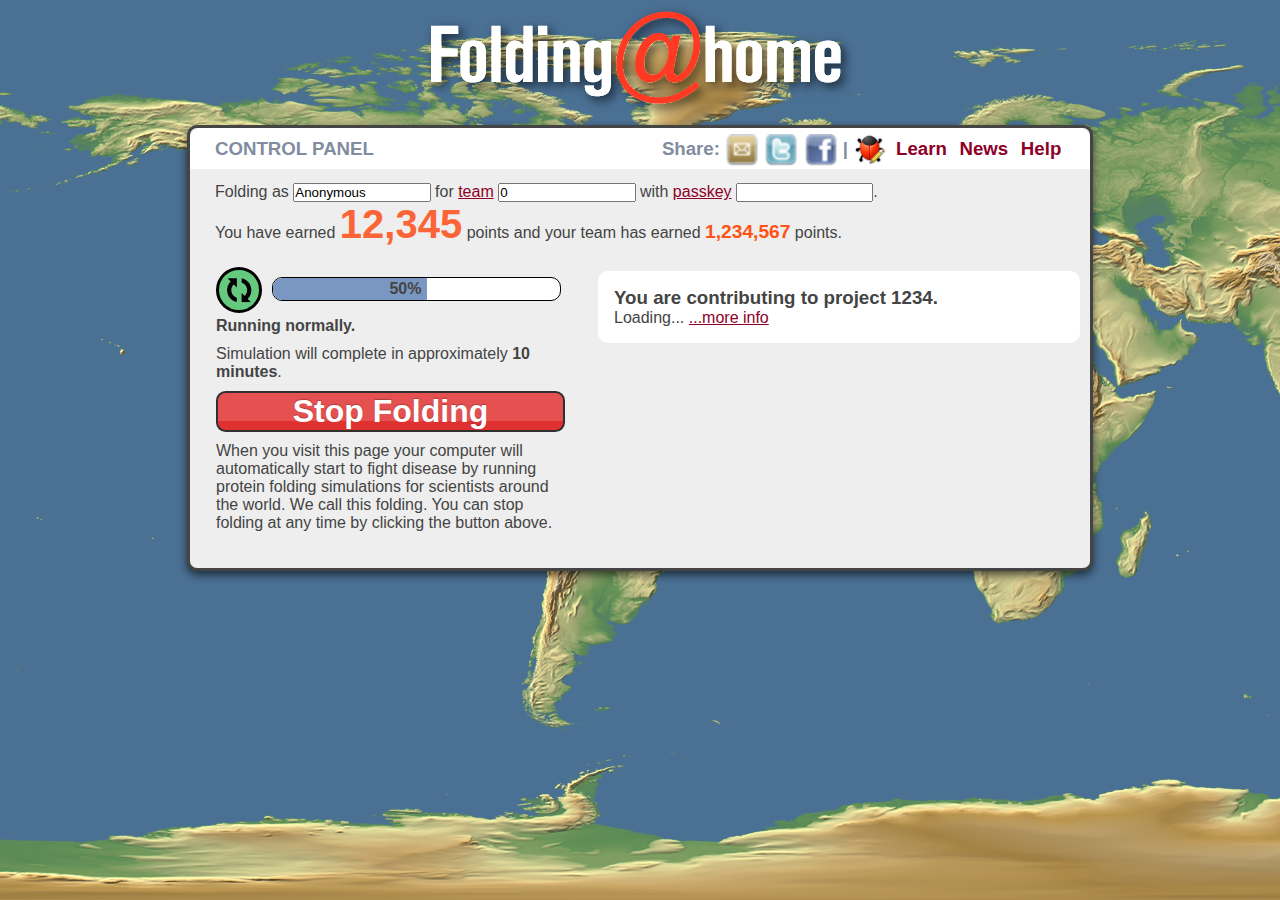
<file: frontend/index.html>
<!DOCTYPE html>
<html>
  <head>
    <meta charset="utf-8"/>
    <title>Folding@home Chrome Client</title>
    <link rel="shortcut icon" type="image/x-icon" href="favicon.ico"/>
    <link rel="stylesheet" href="style.css"/>
    <script src="js/jquery-1.10.2.min.js"></script>
    <script src="js/jquery.cookie.js"></script>
    <script src="https://apis.google.com/js/plusone.js"></script>
    <script src="js/intercom.min.js"></script>
    <script src="js/main.js"></script>
  </head>

  <body>
    <div id="header"></div>

    <div id="panel">
      <div id="panel-header">
        <span>CONTROL PANEL</span>
        <ul id="menu">
          <li>Share:</li>
          <li><a href="#" class="email">
              <img src="images/email.png"/>
          </a></li>
          <li><a href="#" class="twitter">
              <img src="images/twitter.png"/>
          </a></li>
          <li><a href="#" class="facebook">
              <img src="images/facebook.png"/>
          </a></li>
          <li><g:plusone href="http://folding.stanford.edu/" size="medium">
          </g:plusone></li>

          <li>|</li>
	      <li><a href="#" class="report-bug">
              <img src="images/report-bug.png"/>
          </a></li>

          <li><a class="news button" href="#">Learn</a></li>
          <li><a class="news button" href="#">News</a></li>
          <li><a class="help button" href="#">Help</a></li>
        </ul>
      </div>

      <div id="identity">
        <p>
          Folding as <input class="user" value="Anonymous"/> for
          <a href="#">team</a> <input class="team" value="0"/> with
          <a href="#">passkey</a> <input class="passkey" value=""/>.
          <br/>
          You have earned <span class="points">12,345</span> points and
          your team has earned <span class="team-points">1,234,567</span>
          points.
        </p>
      </div>

      <div id="control">
        <div id="status">
          <div id="status-image" class="running"></div>
          <div id="progress"><div>50%</div></div>
          <div id="status-text">Running normally.</div>
        </div>

        <p>
          Simulation will complete in approximately
          <span id="eta">10 minutes</span>.
        </p>

        <div class="folding-start">
          <div class="button">Start Folding</div>
          <p>
            Folding is currently paused.  When you are ready click the button
            above to start folding.
          </p>
        </div>
        <div class="folding-stop">
          <div class="button">Stop Folding</div>
          <p>
            When you visit this page your computer will automatically start
            to fight disease by running protein folding simulations for
            scientists around the world.  We call this folding.  You can stop
            folding at any time by clicking the button above.
          </p>
        </div>
      </div>

      <div id="project">
        <h3>You are contributing to project
          <span class="project">1234</span>.</h3>
        Loading...
        <a class="more" href="#">...more info</a>
      </div>

      <div class="clearfix"></div>
    </div>
  </body>

  <div id="dialogs">
    <div id="help-dialog"></div>
    <div id="learn-dialog"></div>
    <div id="team-dialog"></div>
    <div id="user-dialog"></div>
    <div id="points-dialog"></div>
    <div id="project-dialog"></div>

    <div id="requriements-dialog">
      This Folding@home client requires:
      <ul>
        <li>HTML5 Local Storage</li>
        <li>Native Client (NaCl)</li>
      </ul>

      Generally this means you need to install
      <a href="http://google.com/chrome/">Google Chrome</a>.
    </div>
  </div>
</html>
</file>
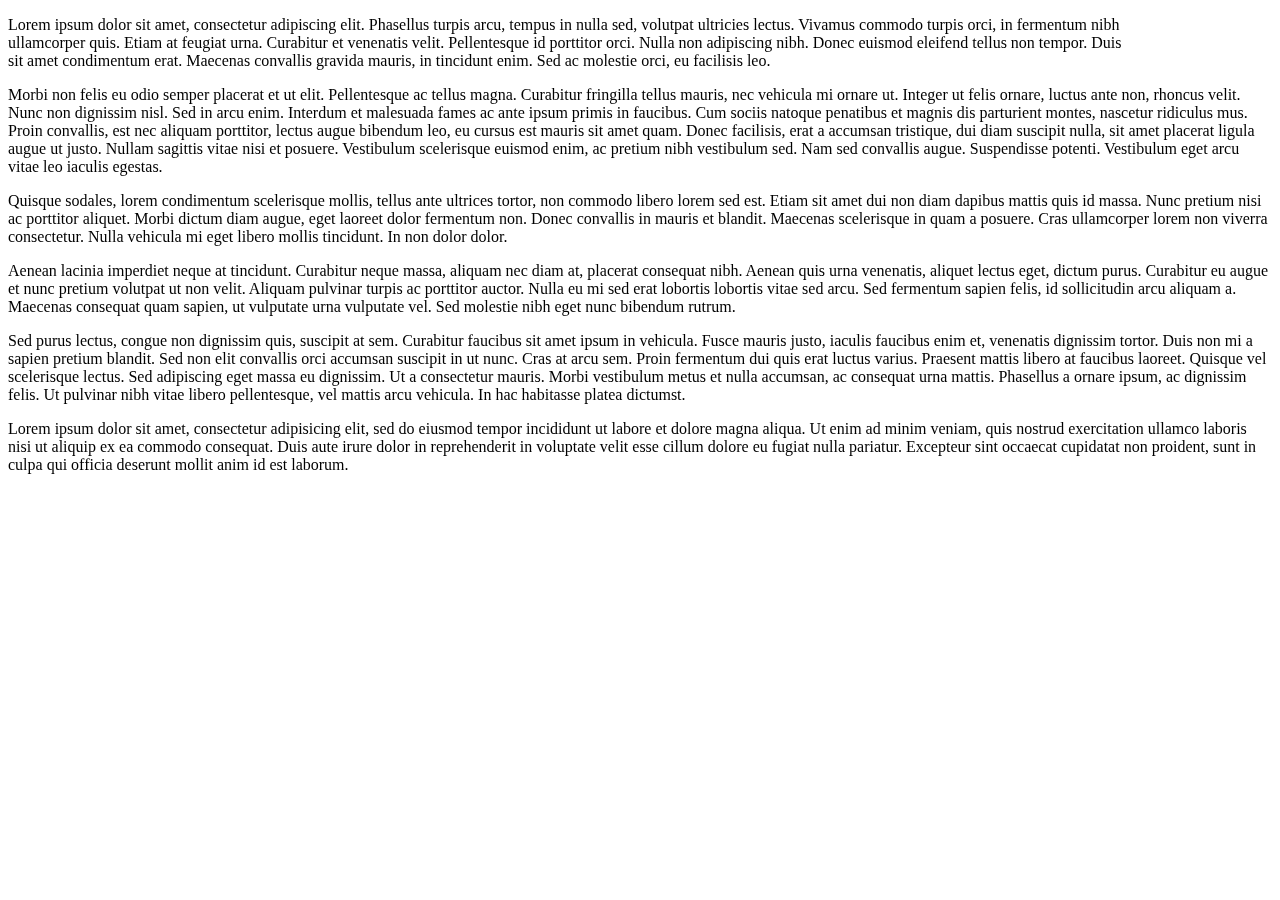
<file: example.html>
<!DOCTYPE html>
<html>
  <head>
  </head>
  <body>
    <iframe src="//nacl.foldingathome.org/micro.html?team=1&power=full"
            scrolling="no" frameBorder="0" width="132" height="68"
            style="float:right"></iframe>

    <p>
      Lorem ipsum dolor sit amet, consectetur adipiscing
      elit. Phasellus turpis arcu, tempus in nulla sed, volutpat
      ultricies lectus. Vivamus commodo turpis orci, in fermentum nibh
      ullamcorper quis. Etiam at feugiat urna. Curabitur et venenatis
      velit. Pellentesque id porttitor orci. Nulla non adipiscing
      nibh. Donec euismod eleifend tellus non tempor. Duis sit amet
      condimentum erat. Maecenas convallis gravida mauris, in
      tincidunt enim. Sed ac molestie orci, eu facilisis leo.
    </p>
    <p>
      Morbi non felis eu odio semper placerat et ut elit. Pellentesque
      ac tellus magna. Curabitur fringilla tellus mauris, nec vehicula
      mi ornare ut. Integer ut felis ornare, luctus ante non, rhoncus
      velit. Nunc non dignissim nisl. Sed in arcu enim. Interdum et
      malesuada fames ac ante ipsum primis in faucibus. Cum sociis
      natoque penatibus et magnis dis parturient montes, nascetur
      ridiculus mus. Proin convallis, est nec aliquam porttitor,
      lectus augue bibendum leo, eu cursus est mauris sit amet
      quam. Donec facilisis, erat a accumsan tristique, dui diam
      suscipit nulla, sit amet placerat ligula augue ut justo. Nullam
      sagittis vitae nisi et posuere. Vestibulum scelerisque euismod
      enim, ac pretium nibh vestibulum sed. Nam sed convallis
      augue. Suspendisse potenti. Vestibulum eget arcu vitae leo
      iaculis egestas.
    </p>
    <p>
      Quisque sodales, lorem condimentum scelerisque mollis, tellus
      ante ultrices tortor, non commodo libero lorem sed est. Etiam
      sit amet dui non diam dapibus mattis quis id massa. Nunc pretium
      nisi ac porttitor aliquet. Morbi dictum diam augue, eget laoreet
      dolor fermentum non. Donec convallis in mauris et
      blandit. Maecenas scelerisque in quam a posuere. Cras
      ullamcorper lorem non viverra consectetur. Nulla vehicula mi
      eget libero mollis tincidunt. In non dolor dolor.
    </p>
    <p>
      Aenean lacinia imperdiet neque at tincidunt. Curabitur neque
      massa, aliquam nec diam at, placerat consequat nibh. Aenean quis
      urna venenatis, aliquet lectus eget, dictum purus. Curabitur eu
      augue et nunc pretium volutpat ut non velit. Aliquam pulvinar
      turpis ac porttitor auctor. Nulla eu mi sed erat lobortis
      lobortis vitae sed arcu. Sed fermentum sapien felis, id
      sollicitudin arcu aliquam a. Maecenas consequat quam sapien, ut
      vulputate urna vulputate vel. Sed molestie nibh eget nunc
      bibendum rutrum.
    </p>
    <p>
      Sed purus lectus, congue non dignissim quis, suscipit at
      sem. Curabitur faucibus sit amet ipsum in vehicula. Fusce mauris
      justo, iaculis faucibus enim et, venenatis dignissim
      tortor. Duis non mi a sapien pretium blandit. Sed non elit
      convallis orci accumsan suscipit in ut nunc. Cras at arcu
      sem. Proin fermentum dui quis erat luctus varius. Praesent
      mattis libero at faucibus laoreet. Quisque vel scelerisque
      lectus. Sed adipiscing eget massa eu dignissim. Ut a consectetur
      mauris. Morbi vestibulum metus et nulla accumsan, ac consequat
      urna mattis. Phasellus a ornare ipsum, ac dignissim felis. Ut
      pulvinar nibh vitae libero pellentesque, vel mattis arcu
      vehicula. In hac habitasse platea dictumst.
    </p>
    <p>
      Lorem ipsum dolor sit amet, consectetur adipisicing elit, sed do
      eiusmod tempor incididunt ut labore et dolore magna aliqua. Ut
      enim ad minim veniam, quis nostrud exercitation ullamco laboris
      nisi ut aliquip ex ea commodo consequat. Duis aute irure dolor
      in reprehenderit in voluptate velit esse cillum dolore eu fugiat
      nulla pariatur. Excepteur sint occaecat cupidatat non proident,
      sunt in culpa qui officia deserunt mollit anim id est laborum.
    </p>
  </body>
</html>
</file>
<file: frontend/style.css>
@font-face {
  font-family: 'Oswald';
  font-style: normal;
  font-weight: 400;
  src: local('Oswald Regular'), local('Oswald-Regular'),
  url('oswald_regular.ttf') format('truetype');
}
@font-face {
  font-family: 'Oswald';
  font-style: normal;
  font-weight: 700;
  src: local('Oswald Bold'), local('Oswald-Bold'), url('oswald_bold.ttf')
  format('truetype');
}

html * {
    padding: 0;
    margin: 0;
}

a {
    color: #8e0028;
}

a:hover {
    text-decoration: none;
}

p {
    padding: 10px 0;
}

.clearfix {
    content: " ";
    clear: both;
}

body {
    background: url('images/background2.png') #5875a0;
    font-family: Oswald;
    font-size: 12pt;
}

#header {
    width: 440px;
    height: 125px;
    margin: auto;
    background: url('images/header.png') no-repeat;
}

#panel, #stats, #control, #project {
    border-radius: 10px;
    margin: 10px;
}

#panel {
    width: 900px;
    margin: 0 auto;
    background: #eee;
    color: #444;
    border: 3px solid #444;
    box-shadow: 0px 4px 8px rgba(0, 0, 0, .6);
    font-family: sans-serif;
}

#panel-header {
    border-top-left-radius: 10px;
    border-top-right-radius: 10px;
    font-size: 14pt;
    font-weight: bold;
    background: #fff;
    color: #818d9f;
    padding: 0.25em 25px;
    height: 32px;
    line-height: 32px;
}

#menu {
    float: right;
    list-style: none;
    display: block;
    text-align: right;
}

#menu li {
    display: inline;
}

#menu {
    list-style: none;
}

#menu a {
    text-decoration: none;
}

#menu img {
    width: 32px;
    margin: 1px;
    vertical-align: middle;
}

#menu img:hover {
    margin: 0;
    border: 1px solid #888;
}

a.button {
    display: inline-block;
    border-radius: 5px;
    margin-top: -0.2em;
    padding: 0.2em;
}

a.button:hover {
    background: #ddd;
}

#identity {
    padding: 0.25em 25px;
    width: 850px;
}

#identity input {
    width: 10em;
}

.points {
    font-size: 250%;
    font-weight: 900;
    color: #fb6436;
}

.team-points {
    color: #ff5315;
    font-weight: bold;
    font-size: 120%;
}

#status {
    margin-top: -10px;
}

#status-image {
    border-radius: 50%;
    width: 40px;
    height: 40px;
    border: 3px solid #000;
    margin-right: 10px;
    margin-top: -10px;
    float: left;
}

#status-image.running {
    background: url('images/running.gif') no-repeat 3px 3px #64ca7d;
}

#progress {
    border: 1px solid black;
    border-radius: 10px;
    background: #fff;
    overflow: hidden;
    margin-bottom: 1em;
}

#progress div {
    height: 100%;
    width: 50%;
    text-align: right;
    background: #7a97c2;
    font-weight: bold;
    padding: 2px 5px;
}

#status-text {
    font-weight: bold;
}

#eta {
    font-weight: bold;
}

#control {
    padding: 1em;
    width: 345px;
    float: left;
}

.folding-start {display: none;}

.folding-start .button, .folding-stop .button {
    color: #fff;
    font-size: 32px;
    font-weight: bold;
    width: 100%;
    text-align: center;
    border: 2px solid #303031;
    text-shadow: 0 -1px 1px rgba(0, 0, 0, 0.25);
    -moz-border-radius: 0.3em;
    -webkit-border-radius: 0.3em;
    border-radius: 0.3em;
    cursor: pointer;
}

.folding-start .button {
    background: url('images/button_bg.png') repeat-x 0 0;
    background-color: #46a95f;
}

.folding-start .button:hover {background-color: #2c9345;}

.folding-stop .button {
    background: url('images/button_bg.png') repeat-x 0 0;
    background-color: #e03131;
}

.folding-stop .button:hover {background-color: #ca2b2c}

#project {
    border-radius: 10px;
    background: #fff;
    padding: 1em;
    width: 450px;
    float: right;
}

#dialogs {
    display: none;
}
</file>
